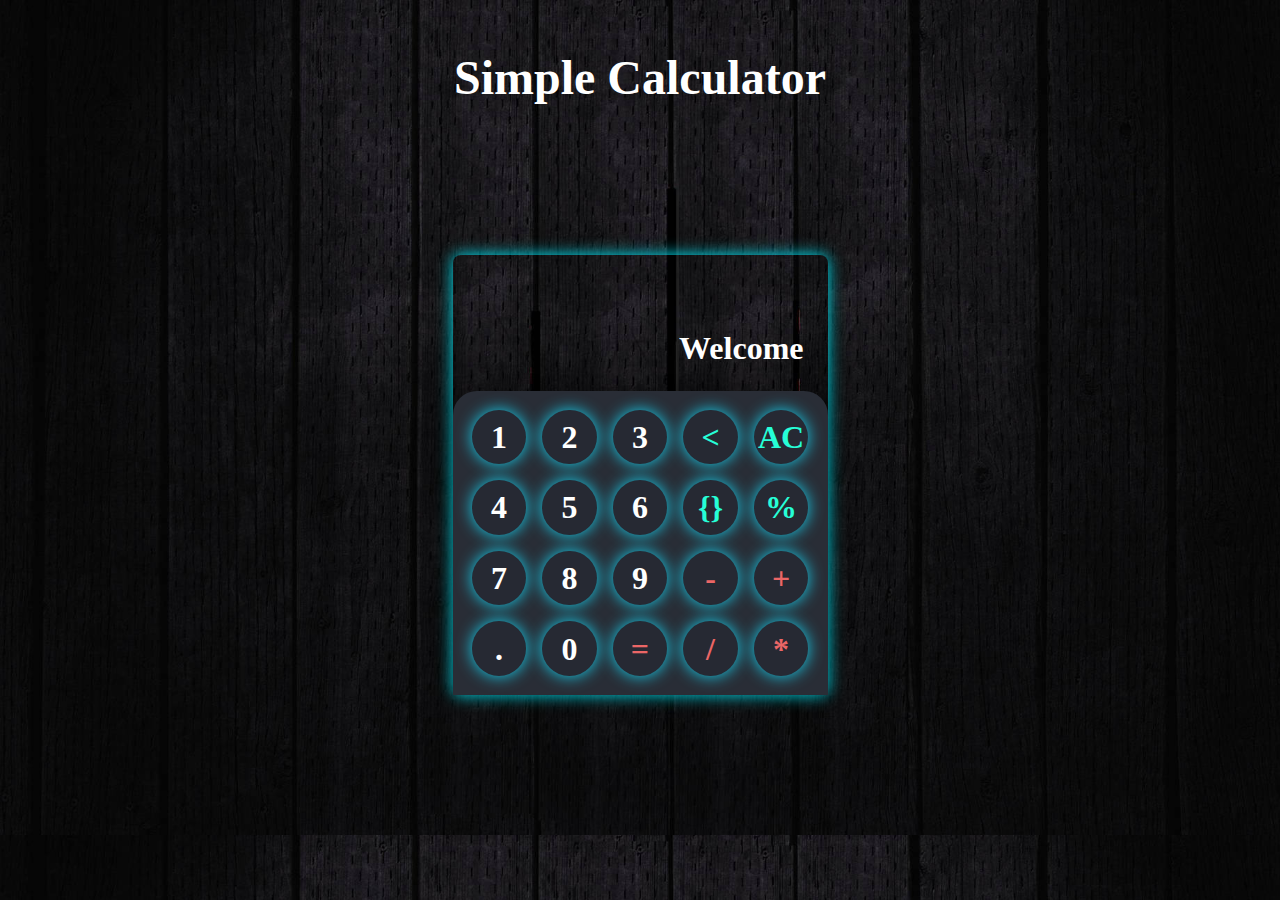
<file: Calculator/index.html>
<!DOCTYPE html>
<html lang="en">
<head>
    <meta charset="UTF-8">
    <meta name="viewport" content="width=device-width, initial-scale=1.0">
    <title>Calculator</title>
    <link rel="stylesheet" href="style.css">
</head>
<body>
    <h1 class="heading">Simple Calculator</h1>
    <div class="position">
      <div class="box">
                <div class="display">
                    <div class="content">
                        <div class="input"></div>
                        <div class="output"><span>Welcome</span></div>
                    </div>
                </div>
      
            <div class="keys ">
                            <div data-key="1"  class="key btn">
                                <span>1</span>
                            </div>
                            <div data-key="2"  class="key btn">
                                <span>2</span>
                            </div>
                            <div data-key="3"  class="key btn">
                                <span>3</span>
                            </div>
                            <div data-key="backspace"  class="key action btn">
                                <span>&lt;</span>
                            </div>
                            <div data-key="clear"  class="key action btn">
                                <span>AC</span>
                            </div>
                            <div data-key="4"  class="key btn">
                                <span>4</span>
                            </div>
                            <div data-key="5"  class="key btn">
                                <span>5</span>
                            </div>
                            <div data-key="6"  class="key btn">
                                <span>6</span>
                            </div>
                            <div data-key="brackets"  class="key action btn">
                                <span>{}</span>
                            </div>
                            <div data-key="%"  class="key action btn">
                                <span>%</span>
                            </div>
                            <div data-key="7"  class="key btn">
                                <span>7</span>
                            </div>
                            <div data-key="8"  class="key btn">
                                <span>8</span>
                            </div>
                            <div data-key="9"  class="key btn">
                                <span>9</span>
                            </div>
                            <div data-key="-"  class="key operator btn">
                                <span>-</span>
                            </div>
                            <div data-key="+"  class="key operator btn">
                                <span>+</span>
                            </div>
                            <div data-key="."  class="key btn">
                                <span>.</span>
                            </div>
                            <div data-key="0"  class="key btn">
                                <span>0</span>
                            </div>
                            <div data-key="="  class="key operator btn">
                                <span>=</span>
                            </div>
                            <div data-key="/"  class="key operator btn">
                                <span>/</span>
                            </div>
                            <div data-key="*"  class="key operator btn">
                                <span>*</span>
                            </div>
                            
                </div>

        </div>
    </div>
    <script src="script.js"></script>
</body>
</html>
</file>
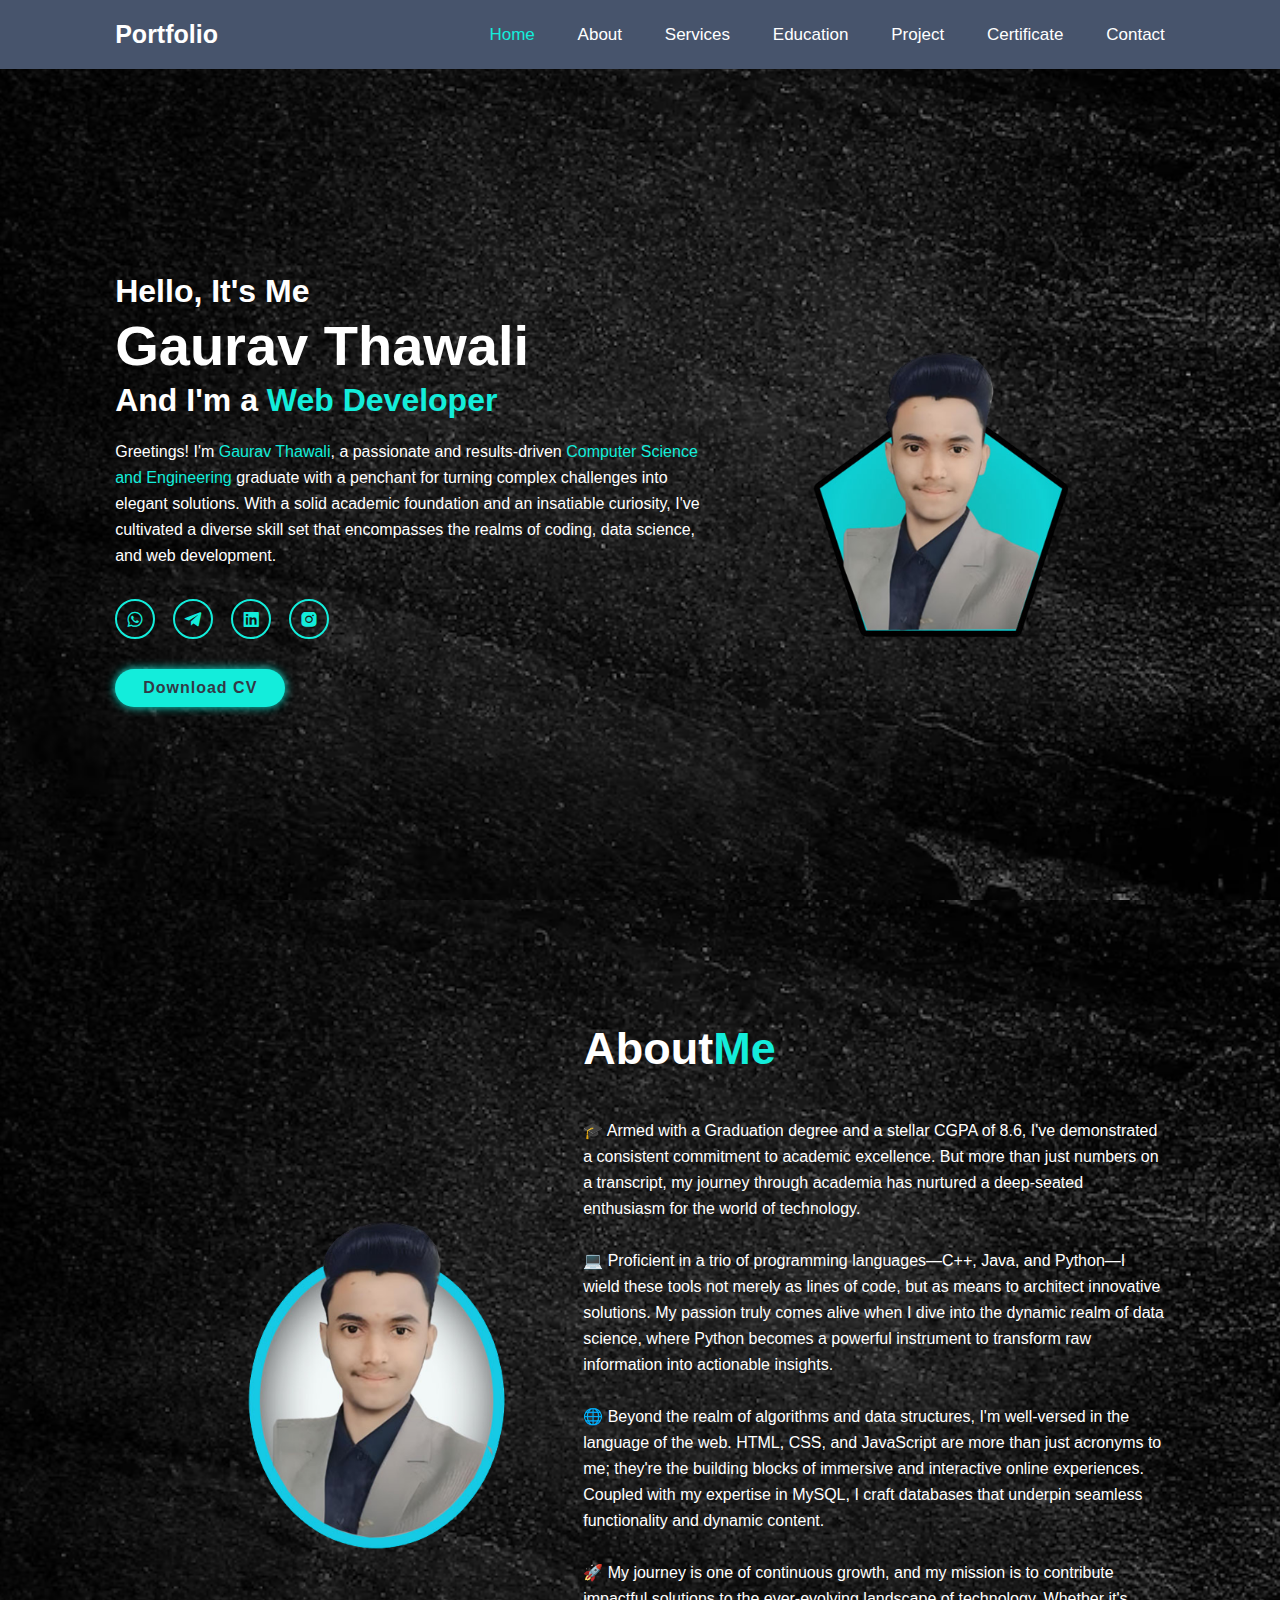
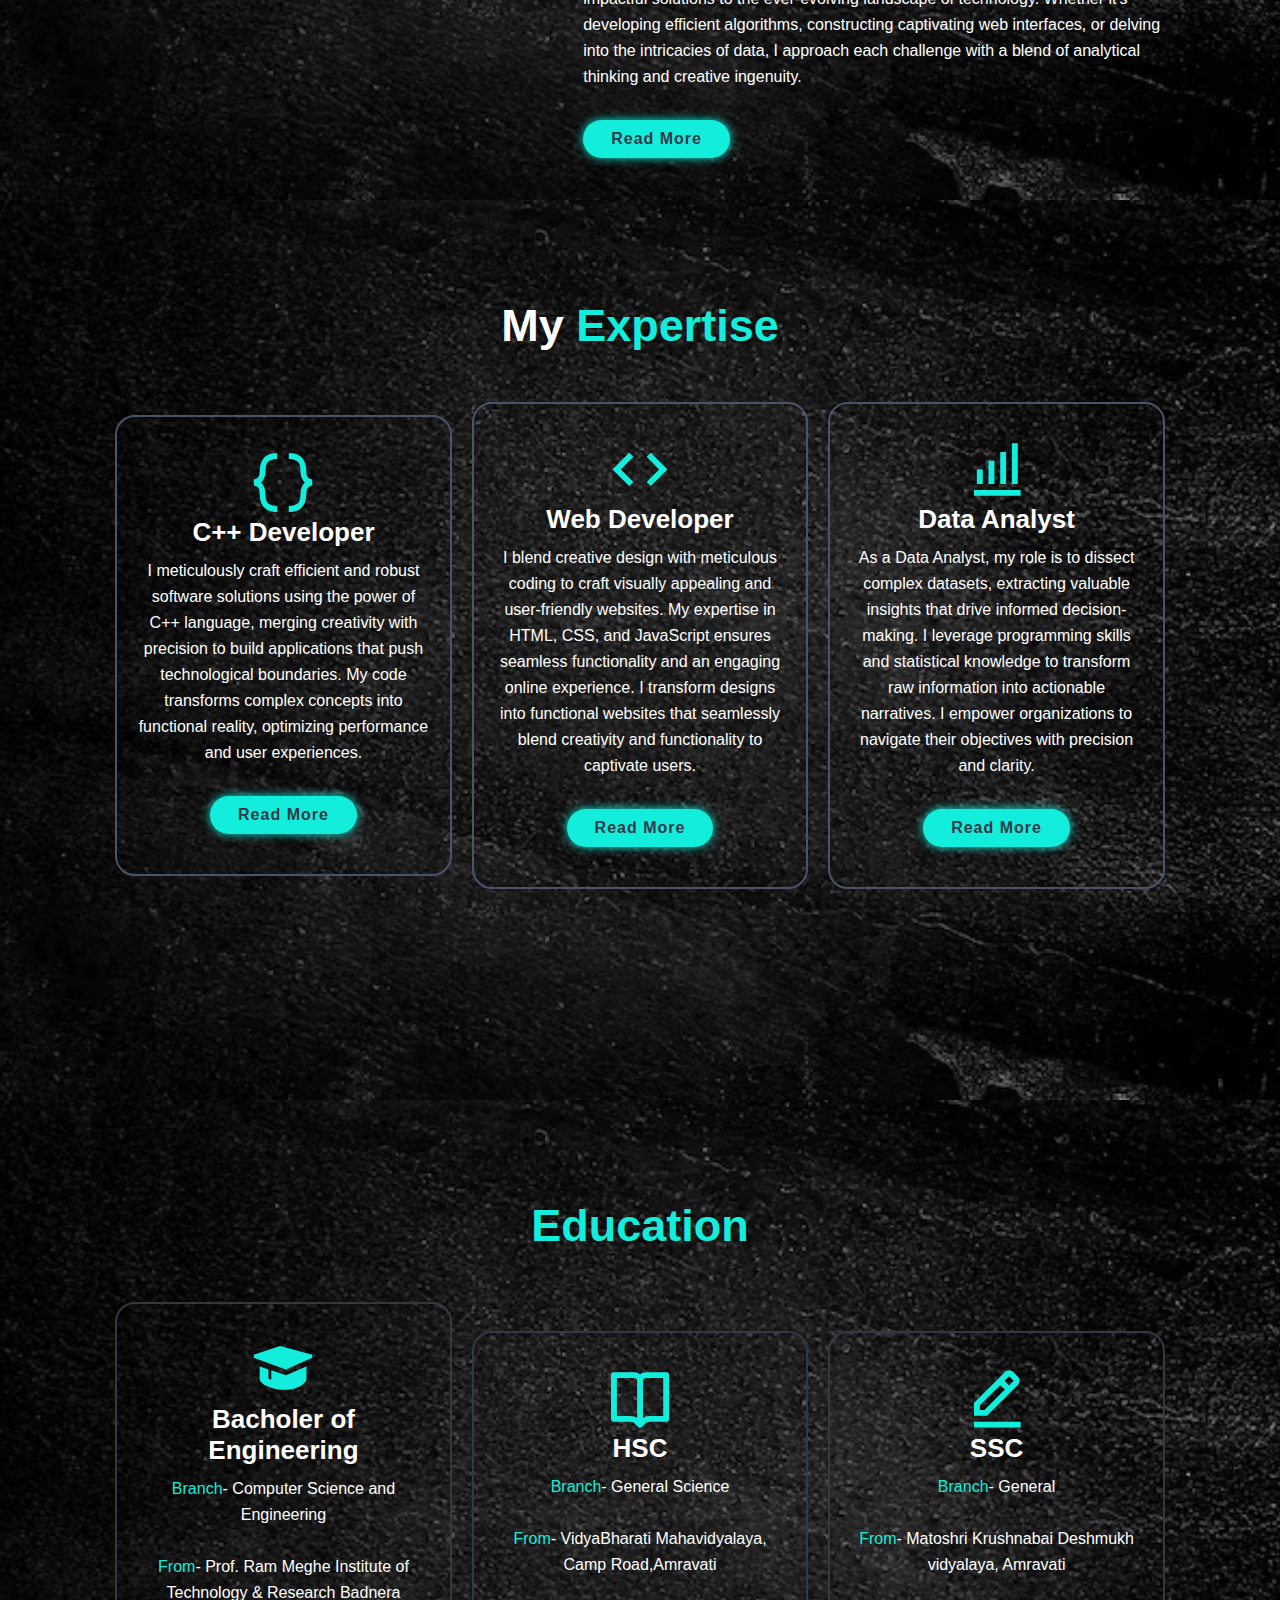
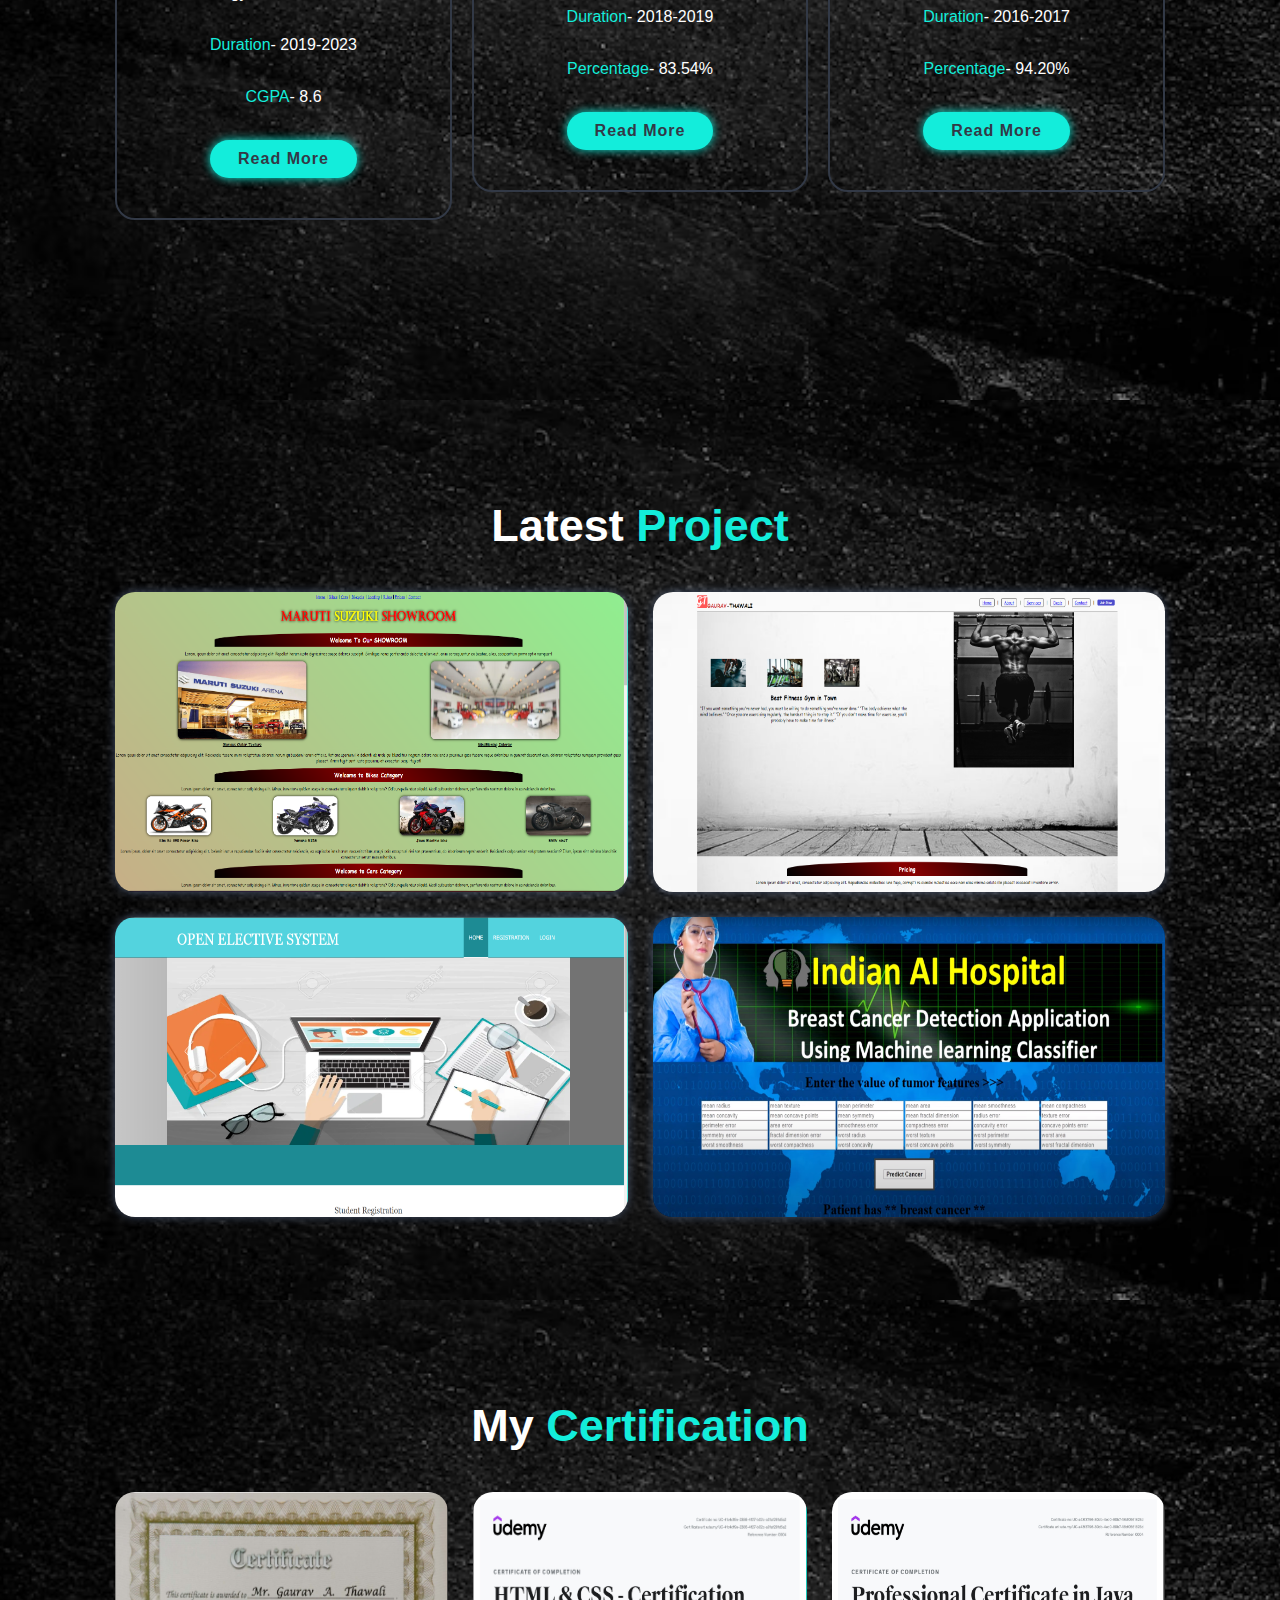
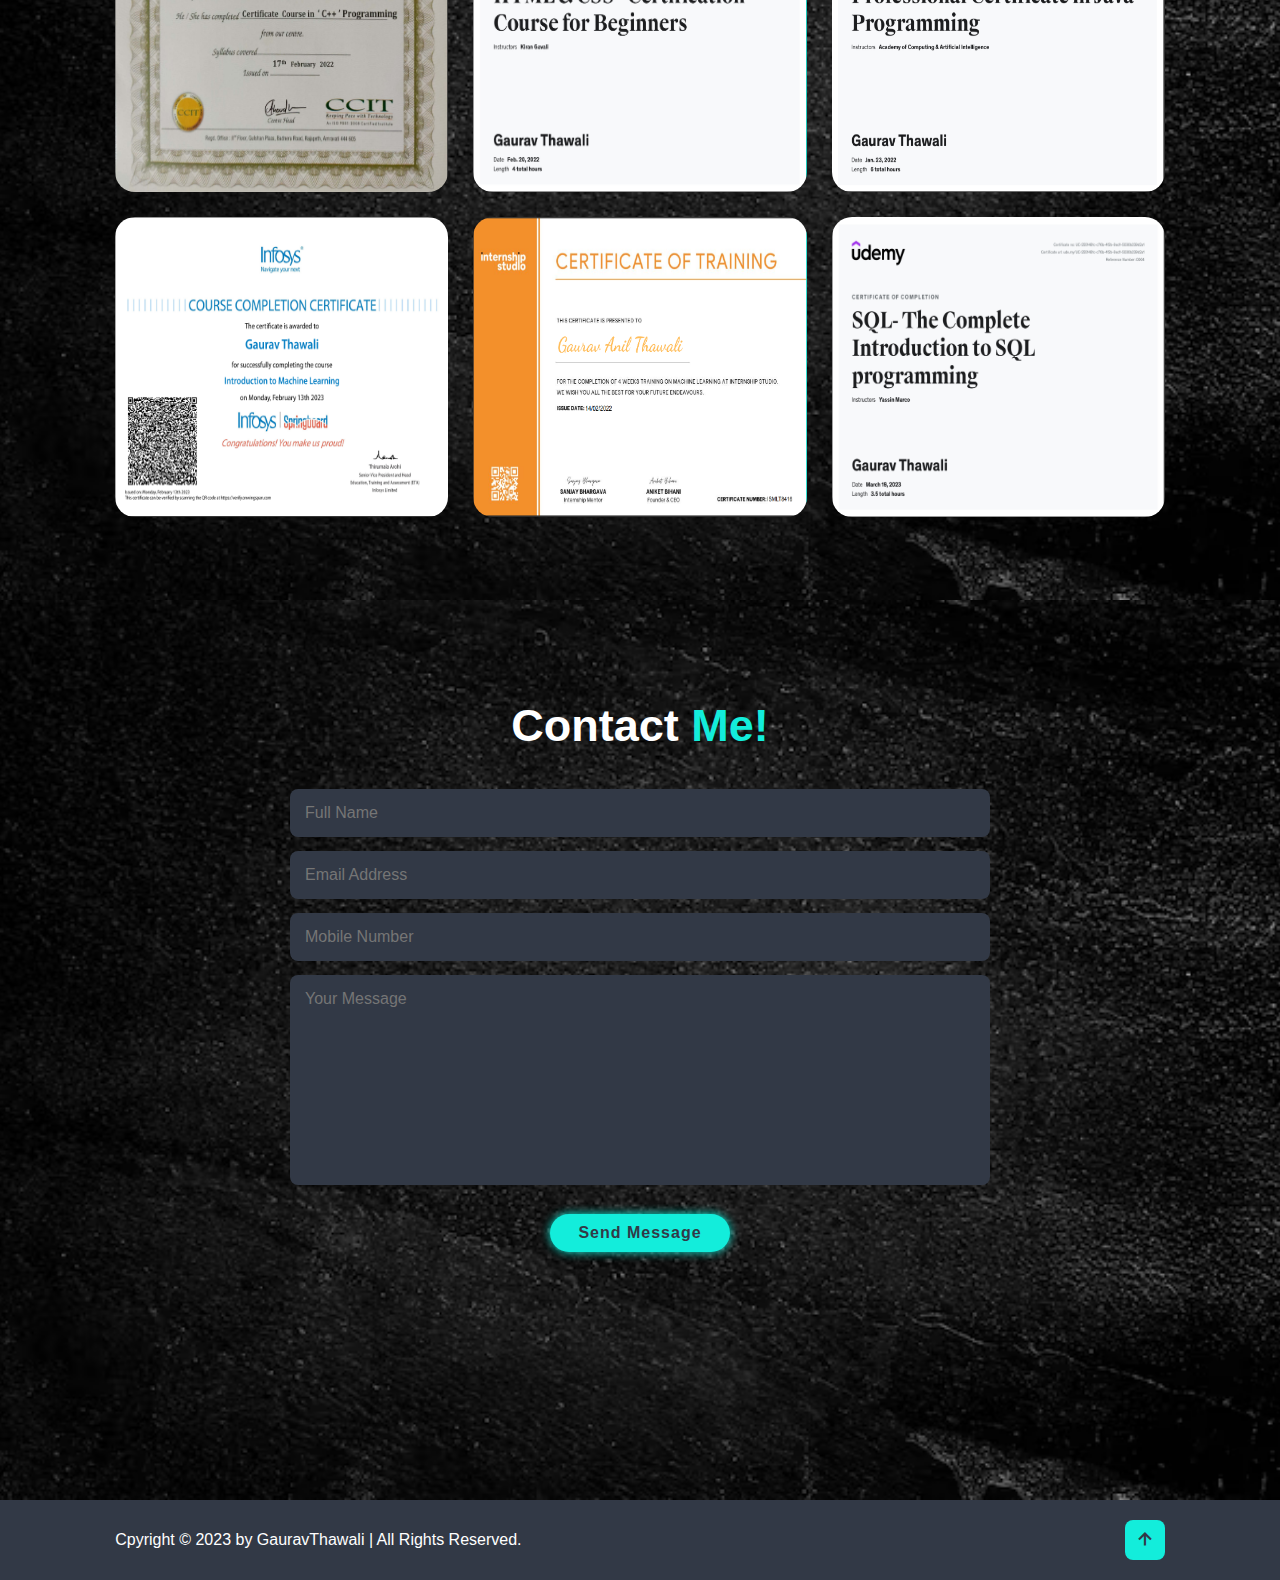
<file: Portfolio/index.html>
<!DOCTYPE html>
<html lang="en">
<head>
    <meta charset="UTF-8">
    <meta name="viewport" content="width=device-width, initial-scale=1.0">
    <title>Portfolio</title>

    <link href='https://unpkg.com/boxicons@2.1.4/css/boxicons.min.css' rel='stylesheet'>
    <link rel="stylesheet" href="css/style.css">
</head>
<body>
    <header class="header">
        <a href="#" class="logo">Portfolio</a>
        <i class='bx bx-menu' id="menu-icon"></i>
        <nav class="navbar">
            <a href="#home"class="active">Home</a>
            <a href="#about">About</a>
            <a href="#services">Services</a>
            <a href="#Education">Education</a>
            <a href="#project">Project</a>
            <a href="#certificate">Certificate</a>
            <a href="#contact">Contact</a>
        </nav>
    </header>
<section class="home" id="home" style="background-image: url(images/bg5.jpg);">
    <div class="home-content">
        <h3>Hello, It's Me</h3>
        <h1>Gaurav Thawali</h1>
        <h3>And I'm a <span>Web Developer</span></h3>
        <p>Greetings! I'm <span>Gaurav Thawali</span>, a passionate and results-driven <span>Computer
             Science and Engineering</span> graduate with a penchant for turning complex 
             challenges into elegant solutions. With a solid academic foundation 
             and an insatiable curiosity, I've cultivated a diverse skill set that
              encompasses the realms of coding, data science, and web development.
            
        </p>
        <div class="social-media">
            <a href="#"><i class='bx bxl-whatsapp'></i></a>
            <a href="#"><i class='bx bxl-telegram'></i></a>
            <a href="#"><i class='bx bxl-linkedin-square'></i></a>
            <a href="https://www.instagram.com/"><i class='bx bxl-instagram-alt'></i></a>
        </div>
        <!-- <a href="https://app.luminpdf.com/viewer/64da68614058aec6064cede1" class="btn" download>Download CV</a> -->
        <a href="/images/Resume.pdf" class="btn" download>Download CV</a>
    </div>

    <div class="home-img">
        <img src="images/main.png"alt="">
    </div>
</section>

<section class="about" id="about" style="background-image: url(images/bg5.jpg);">
<div class="about-img">
    <img src="images/main2.png" alt="">
</div>
<div class="about-content">
    <h2 class="heading">About<span>Me</span></h2>
    <br><br>

    <p>🎓 Armed with a Graduation degree and a stellar CGPA of 8.6, I've demonstrated a 
        consistent commitment to academic excellence. But more than just numbers on a
         transcript, my journey through academia has nurtured a deep-seated enthusiasm for
          the world of technology.
          <br><br>
        💻 Proficient in a trio of programming languages—C++, Java, and Python—I wield 
        these tools not merely as lines of code, but as means to architect innovative 
        solutions. My passion truly comes alive when I dive into the dynamic realm of 
        data science, where Python
         becomes a powerful instrument to transform raw information into actionable 
         insights.
        <br><br>
        🌐 Beyond the realm of algorithms and data structures, I'm well-versed in the language
         of the web. HTML, CSS, and JavaScript are more than just acronyms to me; they're the
          building blocks of immersive and interactive online experiences. Coupled with my 
          expertise in MySQL, I craft databases that underpin seamless functionality and 
          dynamic content.
        <br><br>
🚀 My journey is one of continuous growth, and my mission is to contribute impactful 
solutions to the ever-evolving landscape of technology. Whether it's developing efficient
 algorithms, constructing captivating web interfaces, or delving into the intricacies of
  data, I approach each challenge with a blend of analytical thinking and creative 
  ingenuity.
    </p>
<a href="#" class="btn">Read More</a>
        </div>

</section>

<section class="ex" id="services" style="background-image: url(images/bg5.jpg);">
    <h2 class="heading">My <span>Expertise</span></h2>

    <div class="services-container">
        <div class="box">
            <i class='bx bx-code-curly'></i>
            <h3>C++ Developer</h3>
            <p> I meticulously craft efficient and robust software solutions using the power of C++ 
                language, merging creativity with precision to build applications that push 
                technological boundaries. My code transforms complex concepts into
                 functional reality, optimizing performance and user experiences.</p>
                  <a href="#" class="btn">Read More</a>
        </div>

        <div class="box">
            <i class='bx bx-code'></i>
            <h3>Web Developer </h3>
            <p> I blend creative design with meticulous coding to craft visually appealing and
                 user-friendly websites. My expertise in HTML, CSS, and 
                JavaScript ensures seamless functionality and an engaging online experience.
                I transform designs into functional websites that seamlessly blend creativity 
                and functionality to captivate users.</p>
                  <a href="#" class="btn">Read More</a>
        </div>

        <div class="box">
            <i class='bx bx-bar-chart-alt'></i>
            <h3>Data Analyst</h3>
            <p>As a Data Analyst, my role is to dissect complex datasets, extracting valuable
                 insights that drive informed decision-making. I leverage programming skills and 
                statistical knowledge to transform raw information into actionable narratives.
                I empower organizations to navigate their objectives with precision and clarity.</p>
                  <a href="#" class="btn">Read More</a>
        </div>
    </div>
</section>

<section class="ex2" id="Education" style="background-image: url(images/bg5.jpg);">
    <h2 class="heading"><span>Education</span></h2>

    <div class="services-container">
        <div class="box">
            <i class='bx bxs-graduation'></i>
            <h3>Bacholer of Engineering</h3>
            <p><span> Branch</span>- Computer Science and Engineering<br><br><span>From</span>- Prof. Ram Meghe Institute of Technology & Research Badnera<br><br>
                <span>Duration</span>- 2019-2023<br><br><span>CGPA</span>- 8.6 </p>
                  <a href="#" class="btn">Read More</a>
        </div>

        <div class="box">
            <i class='bx bx-book-open'></i>
            <h3>HSC</h3>
            <p> <span> Branch</span>- General Science<br><br><span>From</span>- VidyaBharati Mahavidyalaya, Camp Road,Amravati<br><br>
                <span>Duration</span>- 2018-2019<br><br><span>Percentage</span>- 83.54%</p>
                  <a href="#" class="btn">Read More</a>
        </div>

        <div class="box">
            <i class='bx bx-edit-alt'></i>
            <h3>SSC</h3>
            <p><span> Branch</span>- General<br><br><span>From</span>- Matoshri Krushnabai Deshmukh vidyalaya, Amravati<br><br>
                <span>Duration</span>- 2016-2017<br><br><span>Percentage</span>- 94.20%</p>
                  <a href="#" class="btn">Read More</a>
        </div>
    </div>
</section>

<section class="project" id="project" style="background-image: url(images/bg5.jpg);">
    <h2 class="heading">Latest <span>Project</span></h2>

    <div class="project-container">
        <div class="project-box">
            <img src="images/project1.png" height="300px" width="400px" alt="">

            <div class="project-layer">
                <h4>Vehicals Showroom</h4>
                <p>The Vehicle Showroom webpage project aims to create an immersive online platform 
                    for showcasing a diverse range of vehicles. Through interactive galleries, detailed 
                    specifications, and seamless navigation, users can explore and compare vehicles 
                    effortlessly. This project combines sleek design with user-friendly functionality 
                    to provide an engaging digital experience for potential buyers and enthusiasts.</p>
                    <a href="#"><i class='bx bx-link'></i></a>
            </div>
        </div>
        <div class="project-box">
            <img src="images/project4.png" height="300px" width="400px" alt="">

            <div class="project-layer">
                <h4>Fitness Website</h4>
                <p>The fitness website project is a dynamic digital platform designed to inspire 
                    and guide users on their wellness journey. Through interactive workout routines, 
                    personalized nutrition tips, and a supportive community forum, the website fosters 
                    a holistic approach to health. By seamlessly integrating fitness tracking tools,
                     it empowers users to achieve their goals and embrace a healthier lifestyle.</p>
                    <a href="#"><i class='bx bx-link'></i></a>
            </div>
        </div>
        <div class="project-box">
            <img src="images/project2.png" height="300px" width="400px" alt="">

            <div class="project-layer">
                <h4>Processing of online Rquest through scheduling algorithms</h4>
                <p>The Open Elective Allocation System project revolutionized course selection by 
                    streamlining and automating the allocation of open elective courses for students. 
                    Through an intuitive web interface, students effortlessly prioritize their 
                    preferences, while the system optimizes allocation based on availability and 
                    individual choices. This innovation simplifies the academic journey, 
                    enhancing both student satisfaction and administrative efficiency.</p>
                    <a href="#"><i class='bx bx-link'></i></a>
            </div>
        </div>
        <div class="project-box">
            <img src="images/project3.png" height="300px" width="400px"  alt="">

            <div class="project-layer">
                <h4>Breast Cancer Detection</h4>
                <p>The Breast Cancer Detection project employed machine learning algorithms to 
                    analyze medical imagery and classify breast tissue as benign or malignant with 
                    high accuracy. By processing mammogram images using deep learning techniques, the 
                    project aimed to provide early and reliable identification of potential cancer 
                    cases, contributing to more effective and timely medical interventions. Through 
                    this innovation, the project sought to 
                    significantly enhance breast cancer diagnosis and patient outcomes.</p>
                    <a href="#"><i class='bx bx-link'></i></a>
            </div>
        </div>
    </div>
</section>

<section class="certificates" id="certificate" style="background-image: url(images/bg5.jpg);">
    <h2 class="heading">My <span>Certification</span></h2>

    <div class="certificate">
        <div class="certificate-box">
            <img src="images/cpp.png" height="300px" width="400px" alt="">

            <div class="certificate-layer">
                <h4>C++ Programming</h4>
                <p>From- CCIT <br> Issued date: 17 February 2022</p>
                    <a href="https://app.luminpdf.com/viewer/64db87836ead46ae5c08b5b9"><i class='bx bx-link'></i></a>
            </div>
        </div>
        <div class="certificate-box">
            <img src="images/html-css.png" height="300px" width="400px" alt="">

            <div class="certificate-layer">
                <h4>HTML & CSS</h4>
                <p>From- Udemy<br> Issued date-20 February 2022</p>
                    <a href="https://app.luminpdf.com/viewer/64db88996ead46ae5c08ecd9"><i class='bx bx-link'></i></a>
            </div>
        </div>
        <div class="certificate-box">
            <img src="images/java.png" height="300px" width="400px" alt="">

            <div class="certificate-layer">
                <h4>Professional Java</h4>
                <p>From- Udemy<br> Issued date- 23 January 2022</p>
                    <a href="https://app.luminpdf.com/viewer/64dbb5646ead46ae5c11b5fc"><i class='bx bx-link'></i></a>
            </div>
        </div>
        <div class="certificate-box">
            <img src="images/ml.png" height="300px" width="400px"  alt="">

            <div class="certificate-layer">
                <h4>Machine Learning</h4>
                <p>From- Infosys SpringBoard <br> Issued Date- 13 February 2023</p>
                    <a href="https://app.luminpdf.com/viewer/64dbb6b46ead46ae5c11f6d4"><i class='bx bx-link'></i></a>
            </div>
        </div>
        <div class="certificate-box">
            <img src="images/ML-intern.png" height="300px" width="400px"  alt="">

            <div class="certificate-layer">
                <h4>Machine Learning Internship</h4>
                <p>From- Internship Studio<br> Issued date- 14 February 2022</p>
                    <a href="https://app.luminpdf.com/viewer/64dbb7026ead46ae5c1212c2"><i class='bx bx-link'></i></a>
            </div>
        </div>
        <div class="certificate-box">
            <img src="images/SQL.png" height="300px" width="400px"  alt="">

            <div class="certificate-layer">
                <h4>Structured Query Language</h4>
                <p>From- Udemy <br> Issued date- 19 March 2023</p>
                    <a href="https://app.luminpdf.com/viewer/64dbc8cf6ead46ae5c14dd47"><i class='bx bx-link'></i></a>
            </div>
        </div>
    </div>
</section>

<section class="contact" id="contact" style="background-image: url(images/bg5.jpg)">
    <h2 class="heading">Contact <span>Me!</span></h2>
    <form action="#">
        <div class="input-box">
            <input type="text" placeholder="Full Name">
           
        </div>
        <div class="input-box">
        <input type="email" placeholder="Email Address">
    </div>
        <div class="input-box">
            <input type="number" placeholder="Mobile Number">
            
        </div>
        <textarea name="" id="" cols="30" rows="10" placeholder="Your Message"></textarea>
    <input type="submit" value="Send Message" class="btn">
    </form>
</section>

<footer class="footer">
    <div class="footer-text">
        <p>Cpyright &copy; 2023 by GauravThawali | All Rights Reserved.</p>
    </div>
    <div class="footer-iconTop">
    <a href="#home"><i class='bx bx-up-arrow-alt'></i></a>
</div>
</footer>

</body>
</html>
</file>
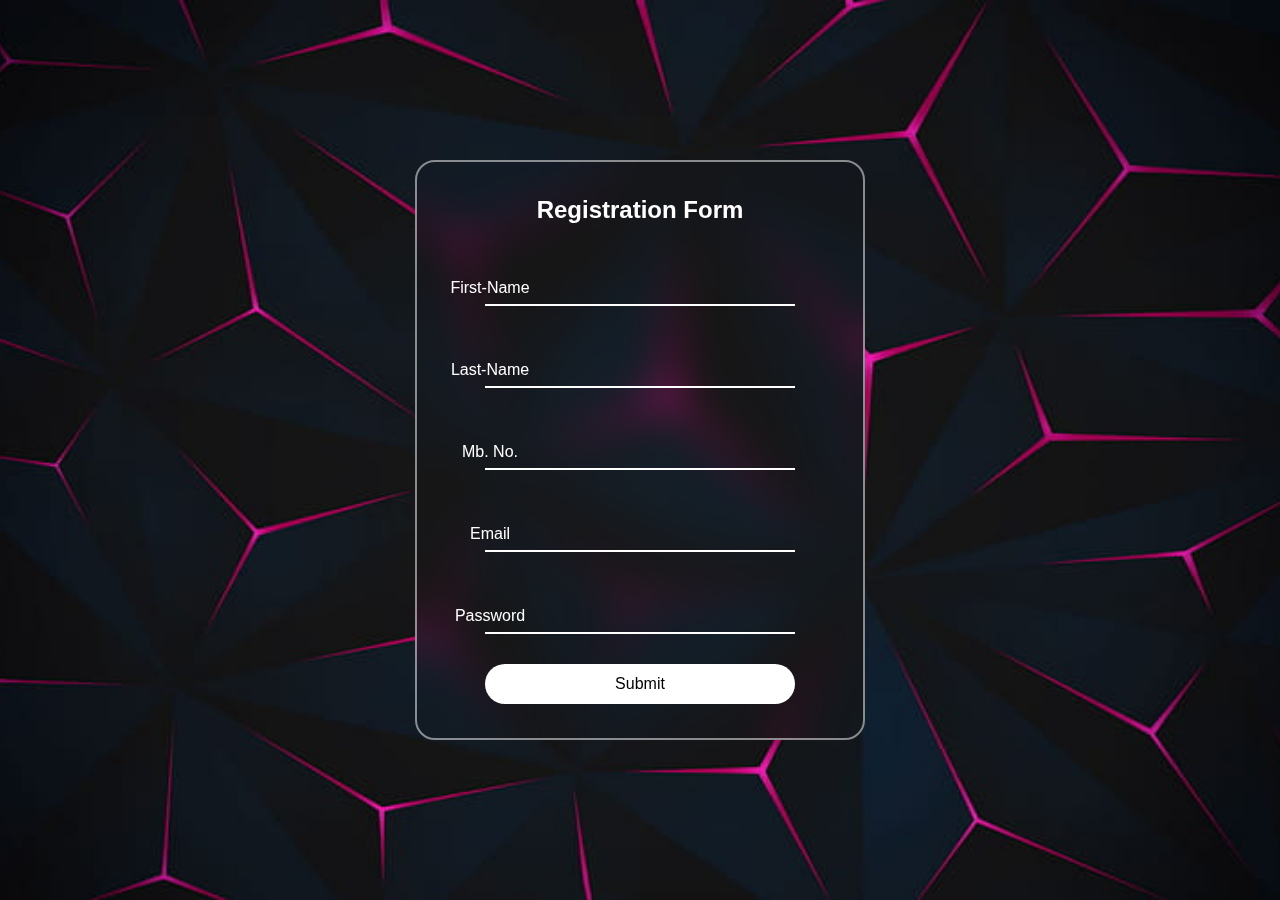
<file: Landing Page/form.html>
<!doctype html>
<html>
<head>
    <meta charset="UTF-8">
    <meta name="viewport" content="width=device-width, initial-scale=1.0">
    <title>Register</title>
    <link rel="stylesheet" href="style2.css">
</head>
<body>
    <section>
    <div class="login-box2">
<form action="sample-page-handler.html">
    <h2>Registration Form</h2>
    <div class="input-box">
<input type="text" required>
    <label>First-Name</label>
</div>
<div class="input-box">
    <input type="text" required>
    <label>Last-Name</label>
</div>
<div class="input-box">
    <input type="number" required>
    <label>Mb. No.</label>
</div>
<div class="input-box">
    <input type="email" required>
    <label>Email</label>
</div>
<div class="input-box">
    <input type="password" required>
    <label>Password</label>
</div>

<button type="submit">Submit</button>
</form>
</div>


</form>
</section>
</body>
</html>
</file>
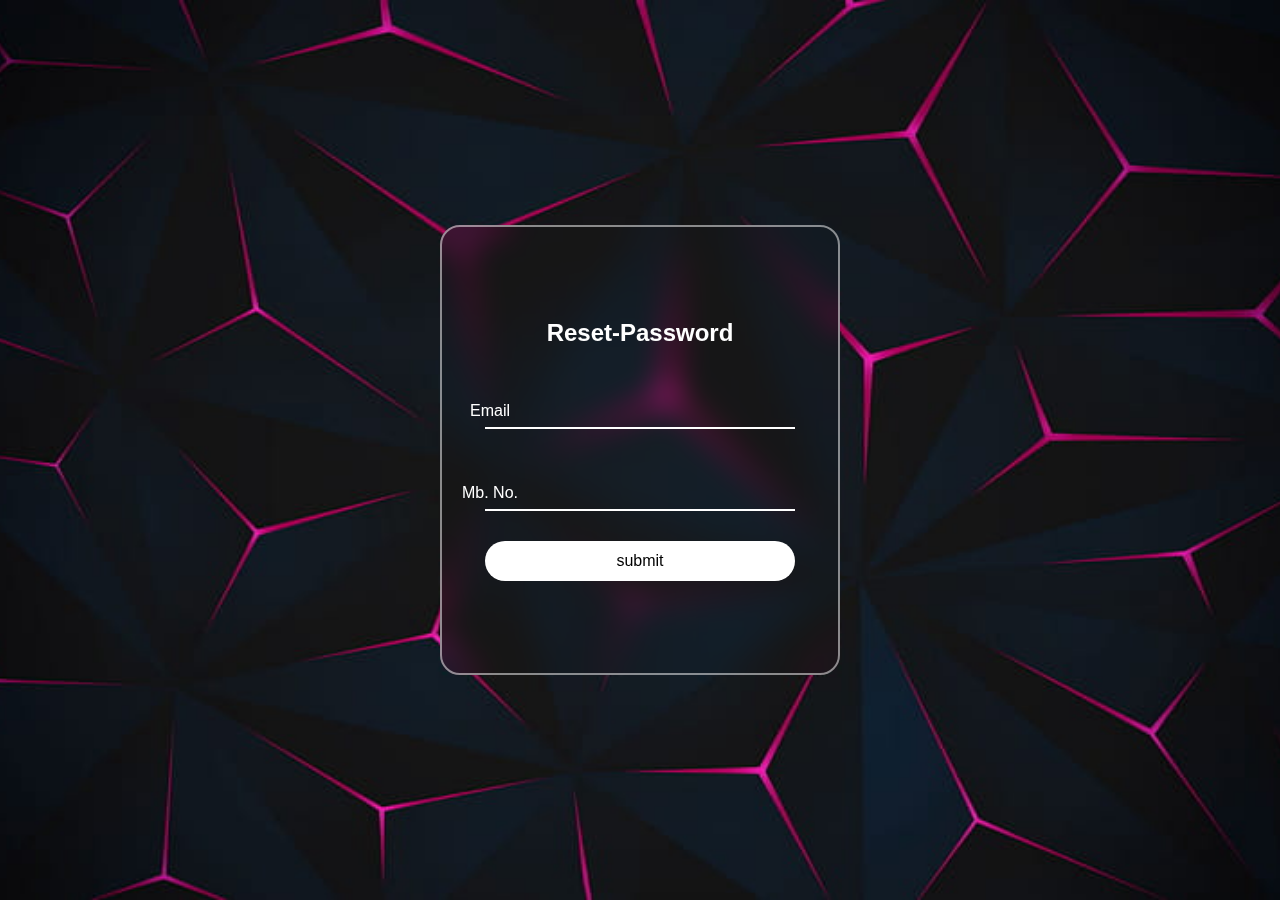
<file: Landing Page/form3.html>
<!DOCTYPE html>
<html lang="en">
<head>
    <meta charset="UTF-8">
    <meta name="viewport" content="width=device-width, initial-scale=1.0">
    <title>Login</title>
    <link rel="stylesheet" href="style2.css">
</head>
<body>
    <section>
   <div class="login-box">
    <form action="">
        <h2>Reset-Password</h2>
        <div class="input-box">
            <span class="icon"><ion-icon name="mail-unread-outline"></ion-icon></span>
            <input type="email" required>
            <label>Email</label>
        </div>
        <div class="input-box">
            <input type="password" required>
            <label>Mb. No.</label>    
        </div>
        <button type="submit">submit</button>
    </form>
   </div> 
</section>
</body>
</html>
</file>
<file: Calculator/style.css>
*{
    margin: 0;
    padding: 0;
    box-sizing: border-box;
    
}
body{
    background: url('b2.jpg');
    background-size: cover;
}
.position{
    display: flex;
    justify-content: center;
    align-items: center;
    height: 80vh;
}
.heading{
    color:white;
    padding-top: 50px;
    text-align:center;
    margin-bottom: 10px;
    font-size: 3rem;
    font-weight: 700;
    max-width: 100%;
}
.btn{
   
    box-shadow: 0 0 1rem rgb(21, 214, 244);
    transition: .5s ease;
  
    }
    .btn:hover{
        box-shadow: none;
    }
.box{
    width:100%;
    max-width:375px;
    min-height:440px ;
    display: flex;
    flex-direction: column;
    border-radius: 0.5rem;
    box-shadow: 0 0 1rem #0ef;
}

.display{
    min-height: 100px;
    padding: 1.5rem;
    display: flex;
    justify-content: flex-end;
    align-items: flex-end;
    color: white;
    text-align: right;
    flex: 1 1 0%;
    
}
.display .input{
    font-size: 1.25rem;
    margin-bottom:0.5rem ;
}
.display .output{
    font-size: 2rem;
    font-weight: 700;
    max-width: 100%;
    overflow: auto;
}

.display .operator {
    color: #d15d5d;
}

.display .brackets,
.display .percent {
    color: #26FED7;
}
.keys{
    background-color: #292D36;
    padding: 1.2rem;
    border-radius:1.5rem 1.5rem 0 0 ;
    display: grid;
    grid-template-columns:repeat(5,1fr) ;
    grid-template-rows:repeat(4,1fr);
    grid-gap:1rem;
    box-shadow: 0px -2px 16px rgba(0,0,0,0.2);
}

.keys .key{
    position: relative;
    cursor: pointer;
    display: block;
 padding-top: 100%;
    height: 0;
    background-color: #262933;
    border-radius: 50%; 
    transition: 0.2s;
    user-select: none;
}
.keys .key span{
    position: absolute;
    top: 50%;
    left: 50%;
    transform: translate(-50%,-50%);

    font-size: 2rem;
    font-weight: 700;
    color: #fff;
}

.keys .key:hover{
    box-shadow: inset 0px opx 8px rgba(0,0,0,0.2);
}
.keys .key.operator span{
    color: #EB6666;
}

.keys .key.action span  {
    color:#26FED7;
}

body h1{
    animation:design 1s linear 3s infinite normal;
}
@keyframes design {
    0%{
        color:red;
    }
    50%{
        color:green;
    } 
   100%{
        color:yellow;
    }
    
}
</file>
<file: Portfolio/css/style.css>
*{
    font-family: 'Poppins', sans-serif;
    margin: 0;
    padding: 0;
    box-sizing: border-box;
    text-decoration: none;
    border: none;
    outline:none;
    scroll-behavior: smooth;
}
html{
    font-size: 62.5%;
    overflow-x: hidden;
     
}
body{
    color:white;
}
p{
    line-height: 26px;
}
section{
    min-height: 100vh;
    padding: 10rem 9% 2rem;
}
.header{
    position: fixed;
    top: 0;
    left: 0;
    width: 100%;
    padding: 2rem 9%;
    background: #47546c;
    display: flex;
    justify-content: space-between;
    align-items:center ;
    z-index: 100;
}

.header.sticky{
    border-bottom: .1rem solid rgba(0,0,0, .2);
}

.logo{
    font-size: 2.5rem;
    color: white;
    font-weight: 600;
    cursor: default;
}
.navbar a{
    font-size: 1.7rem;
    color:white;
    margin-left: 4rem;
    transition: .3s;
}
.navbar a:hover,
.navbar a.active {
    color: rgb(19, 237, 219);
}
#menu-icon{

    font-size: 3.6rem;
    color: white;
    display: none;
}
.home-img img{
    width: 35vw;
}
.home{
    display: flex;
    justify-content: center;
    align-items: center;
    background-position:center;
    background-repeat: no-repeat;
    background-size: cover;
}
.home-content h3{
    font-size: 3.2rem;
    font-weight: 700;
}
.home-content h3:nth-of-type(2){
    margin-bottom: 2rem;
}

span{
    color: rgb(19, 237, 219);
}
.home-content h1{
    font-size: 5.6rem;
    font-weight: 700;
    line-height: 1.3;
}

.home-content p{
    font-size: 1.6rem;
}
.social-media a{
    display: inline-flex;
    justify-content: center;
    align-items: center;
    width: 4rem;
    height: 4rem;
    background: transparent;
    border: .2rem solid rgb(19, 237, 219);
    border-radius: 50%;
    font-size: 2rem;
    color: rgb(19, 237, 219);
    margin: 3rem 1.5rem 3rem 0;
    transition: .5s ease;
}

.social-media a:hover{
    background: rgb(19, 237, 219);
    color: #323946;
    box-shadow: 0 0 1rem rgb(19, 237, 219);
}

.btn{
display: inline-block;
padding: 1rem 2.8rem;
background: rgb(19, 237, 219);
border-radius: 4rem;
box-shadow: 0 0 1rem rgb(19, 237, 219);
font-size: 1.6rem;
color: #323946;
letter-spacing: .1rem;
font-weight: 600;
transition: .5s ease;

}

.btn:hover{
    box-shadow: none;
}
.about{
    display: flex;
    justify-content: center;
    align-items: center;
    gap: 2rem;
    background: #323946;
    background-position:center;
    background-repeat: no-repeat;
    background-size: cover;
}
.about-img img{
    width: 35vw;
}
.heading{
    text-align: center;
    font-size: 4.5rem;
}
.about-content h2{
text-align: left;
line-height: 1.2;
}
.about-content h3{
    font-size: 2.6rem;
}
.about-content p{
    font-size: 1.6rem;
    margin: 2rem 0 3rem;
}

.ex{
    background-position:center;
    background-repeat: no-repeat;
    background-size: cover;
}
.ex h2{
    margin-bottom: 5rem;
}
.ex2 h2{
    margin-bottom: 5rem;
}
.ex2{

    background-position:center;
    background-repeat: no-repeat;
    background-size: cover;
}
.services-container{
    display: flex;
    justify-content: center;
    align-items: center;
    flex-wrap: wrap;
    gap: 2rem;
}
.services-container .box{
    flex:1 1 30rem;
    background:transparent;
    padding: 3rem 2rem 4rem;
    border-radius: 2rem;
    text-align: center;
    border: .2rem solid #47546c;
    transition: .5s ease;
}
.ex2 .services-container .box{
    flex:1 1 30rem;
    background:transparent;
    padding: 3rem 2rem 4rem;
    border-radius: 2rem;
    text-align: center;
    border: .2rem solid #323946; 
    transition: .5s ease;
}

.services-container .box:hover {
    border-color: rgb(19, 237, 219);
    transform: scale(1.02);
}

.box i{
    font-size: 7rem;
    color: rgb(19, 237, 219);
}
.box h3{
    font-size: 2.6rem;
}
.box p{
    font-size: 1.6rem;
    margin: 1rem 0 3rem;
}
.project{
    
    background-position:center;
    background-repeat: no-repeat;
    background-size: cover;
}
.certificates{
    background-position:center;
    background-repeat: no-repeat;
    background-size: cover;
}
.project h4{
    color: black;
}
.project p{
    color: black;
    
}

.project h2{
    margin-bottom: 4rem;
}
.certificates h2{
    margin-bottom: 4rem;
}
.certificates h4{
    color: black;
}
.certificates p{
    color: black;
    font-weight:bold;
}
.project-container{
    display: grid;
    grid-template-columns: repeat(2,1fr);
    align-items: center;
    gap: 2.5rem;
}
.certificate{
    display: grid;
    grid-template-columns: repeat(3,1fr);
    align-items: center;
    gap: 2.5rem;
    
}

.project-container .project-box{
    position: relative;
    border-radius: 2rem;
    box-shadow: 0 0 1rem #47546c;
    overflow: hidden;
    display: flex;
}
.project-container .certificate-box{
    position: relative;
    border-radius: 2rem;
    overflow: hidden;
    display: flex;
}
.certificate .certificate-box{
    position: relative;
    border-radius: 2rem;
    overflow: hidden;
    display: flex;
    transition: .5s ease;
}
.project-box img{
    width: 100%;
    transition: .5s ease;
}
.certificate-box img{
    width: 100%;
    transition: .5s ease;
}
.project-box:hover img{
    transform: scale(1.1);

}
.certificate-box:hover img{
    transform: scale(1.1);

}
.project-box .project-layer{
    position: absolute;
    bottom: 0;
    left: 0;
    width: 100%;
    height: 100%;
    background: rgb(19, 237, 219);
    display: flex;
    justify-content: center;
    align-items: center;
    flex-direction: column;
    text-align: center;
    padding: 0 4rem;
    transform: translate(100%);
    transition: .5s ease;
}
.certificate-box .certificate-layer{
    position: absolute;
    bottom: 0;
    left: 0;
    width: 100%;
    height: 100%;
    background: rgb(19, 237, 219);
    display: flex;
    justify-content: center;
    align-items: center;
    flex-direction: column;
    text-align: center;
    padding: 0 4rem;
    transform: translate(100%);
    transition: .5s ease;
}
.project-box:hover .project-layer{
    transform: translateY(0);
}
.certificate-box:hover .certificate-layer{
    transform: translateY(0) ;
}

.project-layer h4{
    font-size: 3rem;
}
.certificate-layer h4{
    font-size: 3rem;
}
.project-layer p{
    font-size: 1.6rem;
    margin: .3rem 0 1rem;
}
.certificate-layer p{
    font-size: 1.6rem;
    margin: .3rem 0 1rem;
}
.project-layer a{
    display: inline-flex;
    justify-content: center;
    align-items: center;
    width: 5rem;
    height: 5rem;
    background: white;
    border-radius: 50%;
}
.certificate-layer a{
    display: inline-flex;
    justify-content: center;
    align-items: center;
    width: 5rem;
    height: 5rem;
    background: white;
    border-radius: 50%;
}
.project-layer a i{
    font-size: 2rem;
    color: #323946;
}
.certificate-layer a i{
    font-size: 2rem;
    color: #323946;
}
.contact{
    background-position:center;
    background-repeat: no-repeat;
    background-size: cover;
}
.contact h2{
    margin-bottom: 3rem;

}
.contact form{
    max-width: 70rem;
    margin: 1rem auto;
    text-align: center;
    margin-bottom: 3rem;
}
.contact form .input-box{
    display: flex;
    justify-content: space-between;
    flex-wrap: wrap;
}
.contact form .input-box input,
.contact form textarea {
    width: 100%;
    padding: 1.5rem;
    font-size: 1.6rem;
    color:white;
    background: #323946;
    border-radius: .8rem;
    margin: .7rem 0;
}
.contact form .input-box input{
    width: 100%;
}
.contact form textarea {
    resize: none;
}
.contact form .btn{
    margin-top:2rem;
    cursor: pointer;
}
.footer{
    display: flex;
    justify-content: space-between;
    align-items: center;
    flex-wrap: wrap;
    padding: 2rem 9%;
    background: #323946;
}
.footer-text p{
    font-size: 1.6rem;
}
.footer-iconTop a {
    display: inline-flex;
    justify-content: center;
    align-items: center;
    padding: .8rem;
    background: rgb(19, 237, 219);
    border-radius: .8rem;
    transition: .5s ease;
}
.footer-iconTop a:hover{
    box-shadow: 0 0 1rem rgb(19, 237, 219);
}
.footer-iconTop a i{
    font-size: 2.4rem;
    color: #323946;
}
.home h1{
    animation:design 2s linear 3s infinite normal;
}
.about h2{
    animation:design 2s linear 3s infinite normal;
}
.contact h2{
    animation:design 2s linear 3s infinite normal;
}
.certificates h2{
    animation:design 2s linear 3s infinite normal;
}
.project h2{
    animation:design 2s linear 3s infinite normal;
}
.ex h2{
    animation:design 2s linear 3s infinite normal;
}
.home-img img{
    animation:image 2s linear 5s infinite normal;
}
.about img{
    animation:image 2s linear 5s infinite normal;
}
@media (max-width:1200px){
    html{
        font-size: 55%;
    }
}

@media (max-width:991px){
    .header{
        padding: 2rem 3%;
    }
    section{
        padding:10rem 3% 2rem;
    }
    .ex{
        padding-bottom: 7rem;
    }
    .ex2{
        padding-bottom: 7rem;
    }
    .education{
        padding-bottom: 7rem;
    }
    .project{
        padding-bottom: 7rem;
    }
    .certificate{
        padding-bottom: 7rem;
    }
    .contact{
        min-height: auto;
    }
    .footer{
        padding: 2rem 3%;
    }
}

@media (max-width:768px){
#menu-icon{
    display: block;
}

.navbar{
    position: absolute;
    top: 100%;
    left: 0;
    width: 100%;
    padding: 1rem 3%;
    background:#47546c;
    border-top: .1rem solid rgba(0,0,0, .2);
    box-shadow: 0 .5rem 1rem rgba(0,0,0, .2);
    display: none;
}

.navbar.active{
    display: block;
}
.navbar a{
    display: block;
    font-size: 2rem;
    margin: 3rem 0;

}
.home{
    flex-direction: column;
}
.home-content h3{
    font-size: 2.6rem;
}
.home-content h1{
    font-size: 5rem;
}
.home img{
width: 70vw;
margin-top: 6rem;
}
.about{
    flex-direction: column-reverse;
}
.about img{
    width: 70vw;
    margin-top: 4rem;
}
.ex h2{
    margin-bottom: 3rem;
}
.ex2 h2{
    margin-bottom: 3rem;
}
.project h2{
    margin-bottom: 3rem;
}
.certificates h2{
    margin-bottom: 3rem;
}
.project-container{
    grid-template-columns: repeat(2,1fr);
}
.certificates{
    grid-template-columns: repeat(2,1fr);
}
}

@media (max-width:617px){
    .project-container{
        grid-template-columns: 1fr;
    }
    .certificate{
        grid-template-columns: 1fr;
    }
}

@media(max-width:450px){
    html{
        font-size: 50%;
    }
    .contact form .input-box input{
        width:100%;
    }
}
@media(max-width:365px){
    .home-img img{
        width: 90vw;
    }
    .about-img img{
        width: 90vw;
    }
    .footer{
        flex-direction: column-reverse;
    }
    .footer p{
        text-align: center;
        margin-top: 2rem;
    }
}
@keyframes design {
    0%{
        transform: translateX(0);
        color:red;
    }
    50%{
        color:green;
    } 
   100%{
    transform: translateX(10px);
        color:yellow;
    }
    
}
@keyframes image {
    0%{
        transform:translateY(0);
        
    }
   100%{
    transform: translateY(50px);
       
    }
    
}
</file>
<file: Landing Page/style2.css>
*{
    margin: 0;
    padding: 0;
    box-sizing: border-box;
    font-family: Arial, Helvetica, sans-serif;
}
body{
    display: flex;
    justify-content: center;
    align-items: center;
    min-height: 100vh;
    background: #000;
    background: url('images/bg2.jpg');
    background-size: cover;
    background-position: center;
}

section{
    display: flex;
    justify-content: center;
    align-items: center;
    width: 100%;
    height: 100%;
   animation: animateBg 5s linear infinite;
    
}

@keyframes animateBg{
    100%{
        filter: hue-rotate(360deg);
    }
}
.login-box{
    position: relative;
    width: 400px;
    height: 450px;
    background:transparent;
    border: 2px solid rgba(255,255,255, .5);
    border-radius: 20px;
    display: flex;
    justify-content: center;
    align-items: center;
    backdrop-filter: blur(15px);
}
.login-box2{
    position: relative;
    width: 450px;
    height: 580px;
    background:transparent;
    border: 2px solid rgba(255,255,255, .5);
    border-radius: 20px;
    display: flex;
    justify-content: center;
    align-items: center;
    backdrop-filter: blur(20px);
}
h2{
    font: size 2em;
    color: white;
    text-align: center;
}
.input-box{
    position: relative;
    width: 310px;
    margin: 30px 0;
    border-bottom: 2px solid #fff;
}
.input-box label{
    position: absolute;
    top: 50%;
    left: 5px;
    transform: translate(-50%);
    font-size: 1em;
    color: #fff;
    pointer-events: none;
    transition: .5s;
}
.input-box input:focus~label,
.input-box input:valid~label{
    top: -5px;

}
.input-box input{
    width: 100%;
    height: 50px;
    background: transparent;
    border: none;
    outline: none;
    font-size: 1em;
    color: #fff;
    padding: 0 8px 0 5px;
}
.input-box .icon{
    position:absolute;
    right:8px;
    color:#fff;
    font-size: 1.2em;
    line-height: 57px;

}
.remember-forgot{
    margin: -15px 0 15px;
    font-size: .9em;
    color: #fff;
    display: flex;
    justify-content: space-between;
}
.remember-forgot label input{
    margin-right: 3px;
}
.remember-forgot a{
    color: #fff;
    text-decoration: underline;
}
.remember-forgot a:hover{
    text-decoration: underline;
}
button{
    width: 100%;
    height: 40px;
    background: #fff;
    border: none;
    outline: none;
    border-radius: 40px;
    cursor: pointer;
    font-size: 1em;
    color: #000;
    font-weight: 500;
}

.register-link{
    font-size: .9em;
    color: #fff;
    text-align: center;
    margin: 25px 0 10px;
}

.register-link p a{
    color: #fff;
    text-decoration: none;
    font-weight: 600;
}

.register-link p a:hover{
    text-decoration: underline;
}

@media (max-width:360px){
    .login-box{
        width:100%;
        height:100vh;
        border: none;
        border-radius: 0;
    }
}
</file>
